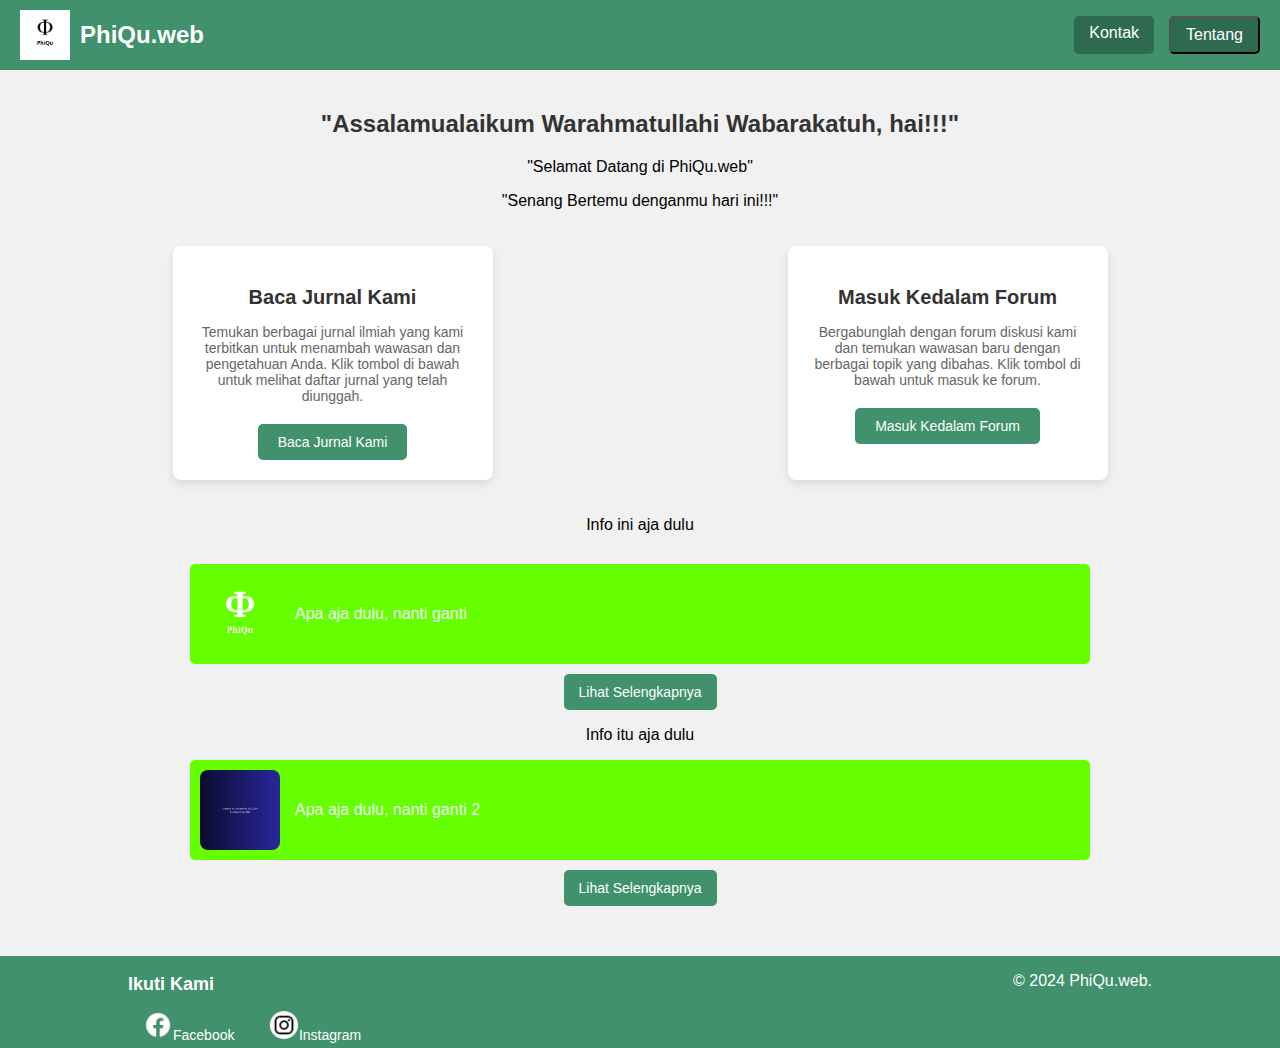
<file: Halaman Utama/index.html>
<!DOCTYPE html>
<html lang="en">
<head>
    <meta charset="UTF-8">
    <meta name="viewport" content="width=device-width, initial-scale=1.0">
    <title>PhiQu.web</title>
    <link rel="stylesheet" href="style.css">
</head>
<body>
    <header>
        <div class="logo-container">
            <img src="foto/PhiQu.png" alt="Logo PhyQu.web" class="logo">
            <h1 class="website-name">PhiQu.web</h1>
        </div>

        <div class="header-buttons">
            <a href="https://wa.me/6285880541399?text=Halo%20saya%20mau%20tanya%20tentang%20PhiQu.web" class="header-button">Kontak</a>
            <button class="header-button" id="aboutButton">Tentang</button> <!-- Tombol Tentang -->
        </div>

    </header>
    
    <main>
    
        <h2>"Assalamualaikum Warahmatullahi Wabarakatuh, hai!!!"</h2>
        <p>"Selamat Datang di PhiQu.web"</p>
        <p>"Senang Bertemu denganmu hari ini!!!"</p>

    <!-- Modal (Layar Mengambang) -->
    <div id="aboutModal" class="modal">
        <div class="modal-content">
            <span class="close">&times;</span>
        <h2>Hayoloh!!!😁</h2>
            <img src="foto/Ryuna.png" alt="Ilustrasi PhyQu.web" class="modal-image">
        <p>Aku udah rasa dah, kalo kamu bakalan bertanya tentang PhiQu.web</p>
        <p>Nah, sebelum aku jelasan tentang PhiQu. Kita kenalan dulu yuk!!!</p>
        <p>Namaku adalah Ryuna Sri Delmonthe, panggil aja Ryuna.</p>
        <p>Nah, jadi PhiQu.web adalah sebuah platform yang memungkinkan kita untuk bertemu setiap saat.. eaa😘</p>
        <p>Disini kita juga bisa mengupload materi pembelajaran, tugas baik itu dalam bentuk file dokumen atau vidio. PhiQu.web juga memungkinkan kita untuk membuat sebuah forum seperti chatingan grup, zoom atau meet</p>
        <p>Kalau kamu ingin tau lebih lanjut tentang PhiQu.web kamu bisa hubungi temanku Ammar Dalimunthe dengan tekan 'Kontak' ya😊</p>
        </div>
    </div>

    <!-- Card 1: Baca Jurnal Kami -->
<div class="card-container">
    <div class="card" id="card-jurnal">
        <h3>Baca Jurnal Kami</h3>
        <p>Temukan berbagai jurnal ilmiah yang kami terbitkan untuk menambah wawasan dan pengetahuan Anda. Klik tombol di bawah untuk melihat daftar jurnal yang telah diunggah.</p>
        <button class="card-button" id="baca-jurnal-btn">Baca Jurnal Kami</button>
        <div class="jurnal-list" id="jurnal-list">
            <ul>
                <li>Jurnal 1: Pembelajaran Digital</li>
                <li>Jurnal 2: Teknologi dan Inovasi</li>
                <li>Jurnal 3: Manajemen Pendidikan</li>
                <!-- Tambahkan jurnal lainnya di sini -->
            </ul>
        </div>
    </div>

    <!-- Card 2: Masuk Kedalam Forum -->
    <div class="card" id="card-forum">
        <h3>Masuk Kedalam Forum</h3>
        <p>Bergabunglah dengan forum diskusi kami dan temukan wawasan baru dengan berbagai topik yang dibahas. Klik tombol di bawah untuk masuk ke forum.</p>
        <button class="card-button" id="masuk-forum-btn">Masuk Kedalam Forum</button>
    </div>
</div>

    <script>
        // Mendapatkan modal dan tombol
        var modal = document.getElementById("aboutModal");
        var btn = document.getElementById("aboutButton");
        var span = document.getElementsByClassName("close")[0];

        // Ketika tombol "Tentang" diklik, modal akan ditampilkan
        btn.onclick = function() {
            modal.style.display = "block";
        }

        // Ketika tombol close (x) diklik, modal akan disembunyikan
        span.onclick = function() {
            modal.style.display = "none";
        }

        // Jika pengguna mengklik di luar modal, modal juga akan ditutup
        window.onclick = function(event) {
            if (event.target == modal) {
                modal.style.display = "none";
            }
        }
    </script>
    
    <script>
                // Menambahkan interaksi untuk tombol "Baca Jurnal Kami"
        document.getElementById("baca-jurnal-btn").addEventListener("click", function() {
            var jurnalList = document.getElementById("jurnal-list");
            if (jurnalList.style.display === "none" || jurnalList.style.display === "") {
                jurnalList.style.display = "block"; // Menampilkan daftar jurnal
            } else {
                jurnalList.style.display = "none"; // Menyembunyikan daftar jurnal
            }
        });

        // Interaksi tombol "Masuk Kedalam Forum" (Contoh: mengarahkan ke forum)
        document.getElementById("masuk-forum-btn").addEventListener("click", function() {
            window.location.href = "https://link-ke-forum.com"; // Ganti dengan URL forum Anda
        });

    </script>




        <p>Info ini aja dulu</p>
    <div class="info-list">
        <div class="info-item">
            <a href="#informasi1">
                <image src="foto/PhiQu-removebg-preview.png" alt="Dokumentasi 1">
                    <p>Apa aja dulu, nanti ganti</p>
                </image>
            </a>
        </div>
        <button id="show-more-btn">Lihat Selengkapnya</button>
        <p>Info itu aja dulu</p>
        <div class="info-item">
            <a href="#informasi2">
                <image src="foto/Wallpaper.png" alt="Dokumentasi 2">
                    <p>Apa aja dulu, nanti ganti 2</p>
                </image>
            </a>
        </div>
        <button id="show-more-btn">Lihat Selengkapnya</button>
    </div>





    </main>
    <footer>
        <div class="footer-container">
            <!-- Tautan cepat -->
            <div class="footer-links">
            <!-- Media sosial -->
            <div class="footer-social">
                <h3>Ikuti Kami</h3>
                <div class="social-icons">
                    <a href="https://facebook.com" target="_blank"><img src="foto/facebook.png" alt="Facebook">Facebook</a>
                    <a href="https://instagram.com" target="_blank"><img src="foto/instagram.png" alt="Instagram">Instagram</a>
                </div>
            </div>
        </div>
        <div class="footer-bottom">
            <p>&copy; 2024 PhiQu.web.</p>
        </div>
    </footer>
    
</body>
</html>
</file>
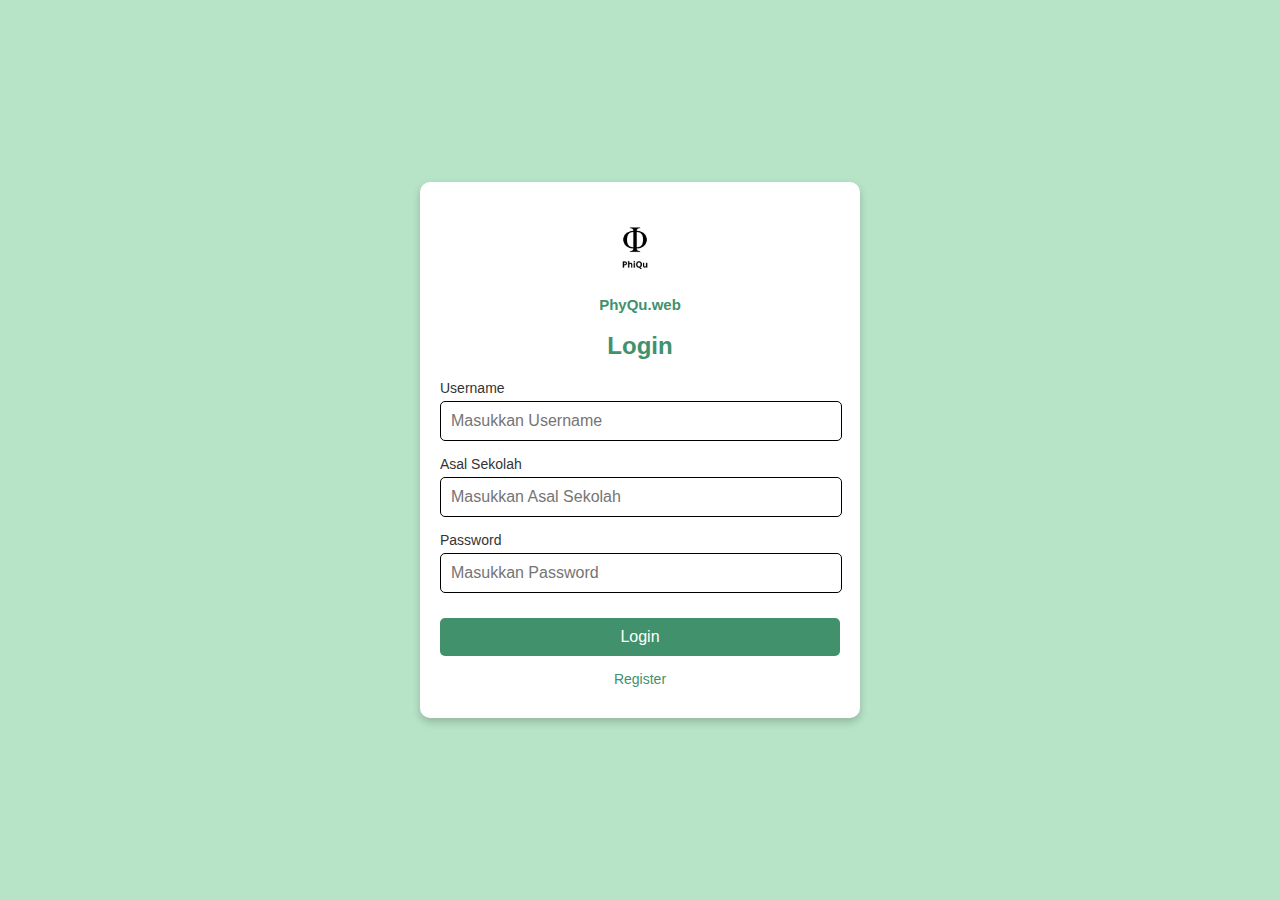
<file: Login Page/Login.html>
<!DOCTYPE html>
<html lang="en">
<head>
    <meta charset="UTF-8">
    <meta name="viewport" content="width=device-width, initial-scale=1.0">
    <title>Login - PhyQu.web</title>
    <link rel="stylesheet" href="LoginStyle.css">
</head>
<body>
    <div class="login-container">
        <div class="login-box">
            <div class="login-image">
                <img src="Foto/PhiQu.png" alt="Education Illustration">
            </div>
            <div class="website-name">
                <h1>PhyQu.web</h1>
            </div>
            <div class="login-form">
                <h2>Login</h2>
                <form id="loginForm">
                    <div class="form-group">
                        <label for="username">Username</label>
                        <input type="text" id="username" placeholder="Masukkan Username" required>
                    </div>
                    <div class="form-group">
                        <label for="school">Asal Sekolah</label>
                        <input type="text" id="school" placeholder="Masukkan Asal Sekolah" required>
                    </div>
                    <div class="form-group">
                        <label for="password">Password</label>
                        <input type="password" id="password" placeholder="Masukkan Password" required>
                    </div>
                    <button type="submit">Login</button>
                    <a href="register.html">Register</a>
                </form>
            </div>
        </div>
    </div>
</body>
</html>
</file>
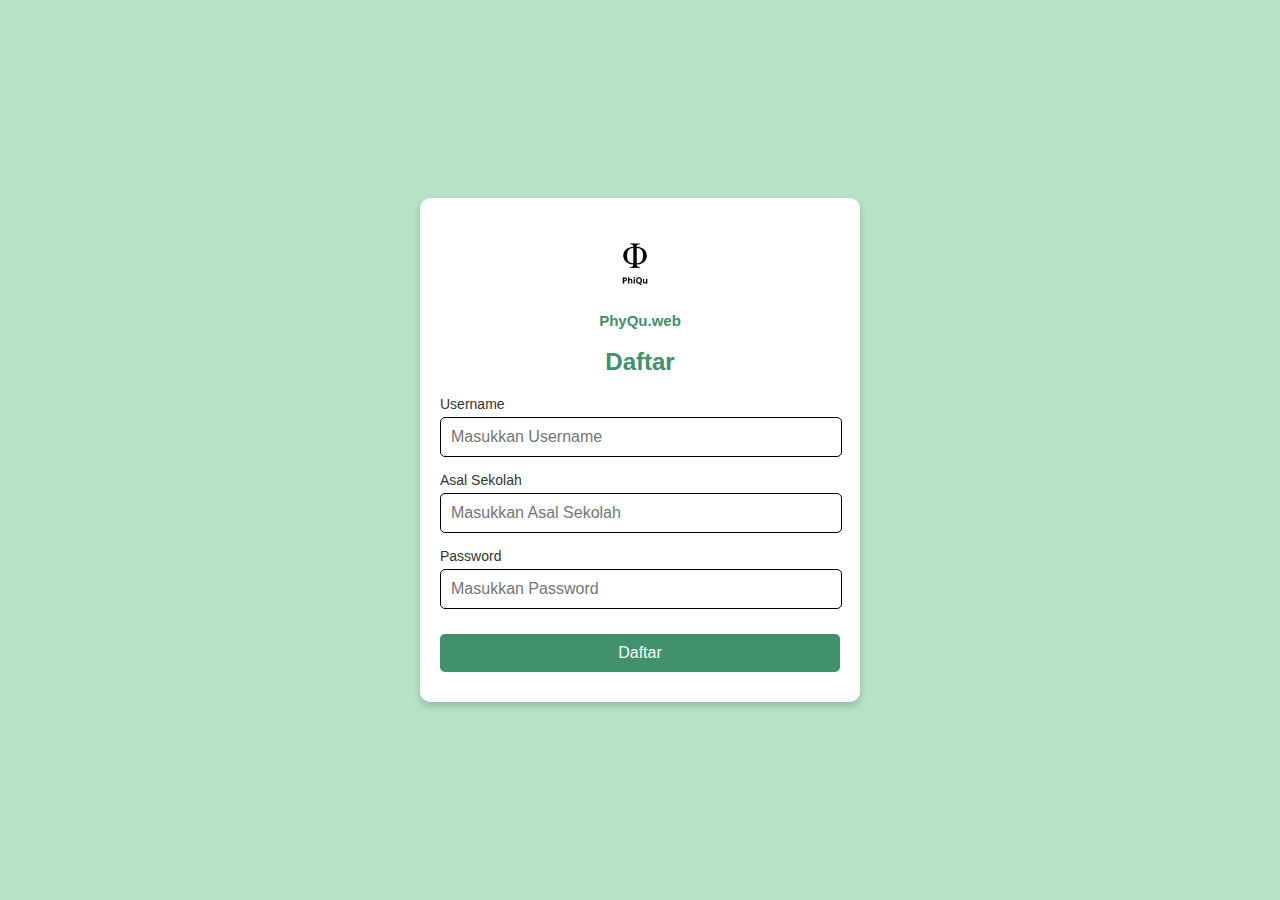
<file: Login Page/register.html>
<!DOCTYPE html>
<html lang="en">
<head>
    <meta charset="UTF-8">
    <meta name="viewport" content="width=device-width, initial-scale=1.0">
    <title>Daftar - PhyQu.web</title>
    <link rel="stylesheet" href="LoginStyle.css">
</head>
<body>
    <div class="login-container">
        <div class="login-box">
            <div class="login-image">
                <img src="Foto/PhiQu.png" alt="Education Illustration">
            </div>
            <div class="website-name">
                <h1>PhyQu.web</h1>
            </div>
            <div class="login-form">
                <h2>Daftar</h2>
                <form id="loginForm">
                    <div class="form-group">
                        <label for="username">Username</label>
                        <input type="text" id="username" placeholder="Masukkan Username" required>
                    </div>
                    <div class="form-group">
                        <label for="school">Asal Sekolah</label>
                        <input type="text" id="school" placeholder="Masukkan Asal Sekolah" required>
                    </div>
                    <div class="form-group">
                        <label for="password">Password</label>
                        <input type="password" id="password" placeholder="Masukkan Password" required>
                    </div>
                    <button type="submit">Daftar</button>
                </form>
            </div>
        </div>
    </div>
</body>
</html>
</file>
<file: Halaman Utama/style.css>
/* Mengatur tampilan body dan struktur halaman */
html, body {
    margin: 0;
    padding: 0;
    height: 100%;
    font-family: Arial, sans-serif;
    background-color: #f1f1f1; /* Warna latar belakang halaman utama */
    display: flex;
    flex-direction: column; /* Mengatur tata letak kolom */
}

/* Konten utama halaman */
main {
    flex: 1; /* Membuat konten utama fleksibel */
    padding: 20px;
    text-align: center;
}

h2 {
    color: #333;
}

/* Header untuk logo dan nama website */
header {
    background-color: #40916c; /* Warna latar belakang header */
    padding: 10px 20px;
    display: flex;
    align-items: center; /* Menyelaraskan vertikal logo dan teks */
    z-index: 1000;
    position: relative;
}

/* Logo dan nama website */
.logo-container {
    display: flex;
    align-items: center;
    transition: transform 0.3s ease, color 0.3s ease; /* Efek transisi pada seluruh kontainer */
}

.logo {
    width: 50px;
    height: auto;
    margin-right: 10px; /* Spasi antara logo dan nama website */
    transition: transform 0.3s ease; /* Efek transisi pada logo */
}

.website-name {
    margin: 0;
    font-size: 24px;
    color: white;
    font-weight: bold;
    transition: color 0.3s ease; /* Efek transisi pada warna teks */
}

/* Efek hover pada logo dan nama */
.logo-container:hover {
    transform: rotate(-10deg); /* Memiringkan logo dan nama website */
}

.logo-container:hover .logo {
    transform: rotate(10deg);
}

.logo-container:hover .website-name {
    color: #ff0000; /* Mengubah warna nama website */
}

/* Tombol di header */
.header-buttons {
    margin-left: auto; /* Menggeser tombol ke kanan */
    display: flex;
    gap: 15px;
    position: fixed, absolute; /* Menetapkan posisi tombol tetap di atas */
    top: 10px; /* Menentukan jarak dari atas */
    right: 10px; /* Menentukan jarak dari kanan */
    z-index: 1000; /* Pastikan tombol berada di atas konten lainnya */
    margin-left: auto; /* Menggeser tombol ke kanan */
    display: flex;
    gap: 15px;
}

.header-button {
    color: white;
    font-size: 16px;
    text-decoration: none;
    padding: 8px 15px;
    background-color: #2d6a4f;
    border-radius: 5px;
    transition: background-color 0.3s ease;
}

.header-button:hover {
    background-color: #ff0000; /* Warna berubah saat di-hover */
}

/* Container untuk card */
.card-container {
    display: flex;
    justify-content: space-around;
    gap: 30px;
    flex-wrap: wrap;
    padding: 20px;
}

/* Styling untuk card */
.card {
    background-color: #fff;
    border-radius: 8px;
    box-shadow: 0 4px 8px rgba(0, 0, 0, 0.1);
    padding: 20px;
    width: 280px; /* Ukuran lebar card */
    text-align: center;
    transition: transform 0.3s ease, box-shadow 0.3s ease;
}

.card:hover {
    transform: translateY(-5px); /* Efek hover card */
    box-shadow: 0 8px 16px rgba(0, 0, 0, 0.15);
}

/* Styling judul pada card */
.card h3 {
    font-size: 20px;
    color: #333;
    margin-bottom: 15px;
}

/* Styling deskripsi dalam card */
.card p {
    font-size: 14px;
    color: #666;
    margin-bottom: 20px;
}

/* Styling untuk tombol card */
.card-button {
    background-color: #40916c;
    color: white;
    border: none;
    padding: 10px 20px;
    font-size: 14px;
    border-radius: 5px;
    cursor: pointer;
    transition: background-color 0.3s ease;
}

.card-button:hover {
    background-color: #2d6a4f;
}

/* List jurnal yang tersembunyi secara default */
.jurnal-list {
    display: none;
    margin-top: 20px;
    text-align: left;
}

.jurnal-list ul {
    list-style: none;
    padding: 0;
}

.jurnal-list li {
    font-size: 14px;
    color: #333;
    margin-bottom: 10px;
}

/* Responsif untuk layar kecil */
@media screen and (max-width: 768px) {
    .card-container {
        flex-direction: column;
        align-items: center;
    }
    .card {
        width: 90%;
        margin-bottom: 20px;
    }
}



/*untuk tombol info dibawah*/
.info-list {
    width: 90%;
    max-width: 900px;
    margin: 20px auto;
    background-color: #f1f1f1;
    padding: 10px;
    border-radius: 5px;
    box-shadow: 0 4px 6px rgba(red, green, blue, alpha);
}

.info-item {
    display: flex;
    align-items: center;
    background-color: #66ff00;
    margin-bottom: 10px;
    padding: 10px;
    border-radius: 5px;
    transition: transform 0.2s, box-shadow 0.2s;
}

.info-item:hover {
    transform: scale(1.02);
    box-shadow: 0 6px 10px rgba(255, 255, 255, 0.2);
}

.info-item a {
    text-decoration: none;
    color:aliceblue;
    display: flex;
    align-items: center;
    width: 100%;
}

.info-item img {
    width: 80px;
    height: 80px;
    border-radius: 8px;
    margin-right: 15px;
    object-fit: cover;
}

.info-item p {
    margin: 0;
    font-size: 16px;
    line-height: 1.5;
}

#show-more-btn {
    background-color: #40916c;
    color: white;
    border: none;
    padding: 10px 15px;
    border-radius: 5px;
    cursor: pointer;
    font-size: 14px;
}
  
#show-more-btn:hover {
    background-color: #2d6a4f;
}




/* Footer */
footer {
    background-color: #40916c; /* Warna latar belakang */
    color: white;
    padding: 0.01px 0; /* Padding vertikal */
    text-align: center;
    font-family: Arial, sans-serif;
    margin-top: auto;
}

.footer-container {
    display: flex;
    justify-content: space-between;
    flex-wrap: wrap; /* Agar fleksibel untuk layar kecil */
    padding: 0 10%;
    text-align: left;
}

.footer-about h3,
.footer-links h3,
.footer-social h3 {
    font-size: 18px;
    margin-bottom: 10px;
}

.footer-links ul {
    list-style: none;
    padding: 0;
    margin: 0;
}

.footer-links li {
    margin-bottom: 8px;
}

.footer-links a {
    text-decoration: none;
    color: white;
    font-size: 14px;
}

.footer-links a:hover {
    text-decoration: underline; /* Efek hover pada tautan */
}

.footer-social .social-icons a {
    margin: 0 10px;
    display: inline-block;
    padding: 5px; /* Tambahkan padding untuk latar warna */
    border-radius: 50%; /* Membuat ikon berbentuk lingkaran */
    transition: background-color 0.3s ease, transform 0.3s ease; /* Transisi halus */
}

.footer-social img {
    width: 30px;
    height: 30px;
    filter: invert(1); /* Membuat ikon putih di atas background gelap */
}

.footer-social .social-icons a:hover {
    background-color: rgba(255, 255, 255, 0.2); /* Latar semi-transparan saat hover */
    transform: scale(1.1); /* Memperbesar ikon sedikit */
}

.footer-social .social-icons a:active {
    background-color: rgba(253, 3, 3, 0.4); /* Latar lebih terang saat ditekan */
    transform: scale(0.95); /* Mengecilkan ikon sedikit */
}

/* Modal */
.modal {
    display: none; /* Modal disembunyikan secara default */
    position: fixed;
    z-index: 1; /* Pastikan modal muncul di atas konten lain */
    left: 0;
    top: 0;
    width: 100%;
    height: 100%;
    background-color: rgba(0, 0, 0, 0.5); /* Latar belakang transparan gelap */
    padding-top: 60px; /* Memberikan jarak dari atas */
}

.modal-content {
    background-color: #fff;
    margin: auto;
    padding: 20px;
    border: 1px solid #888;
    width: 80%;
    max-width: 600px;
    text-align: center;
    border-radius: 10px;
}

.modal-image {
    width: 20%;
    max-height: 500px; /* Sesuaikan tinggi gambar */
    object-fit: cover; /* Agar gambar terpotong dengan proporsional */
    margin-bottom: 20px; /* Memberikan jarak di bawah gambar */
}

.close {
    color: #aaa;
    font-size: 28px;
    font-weight: bold;
    position: absolute;
    top: 10px;
    right: 25px;
    cursor: pointer;
}

.close:hover,
.close:focus {
    color: black;
    text-decoration: none;
}
</file>
<file: Login Page/LoginStyle.css>
body {
    margin: 0;
    font-family: Arial, sans-serif;
    display: flex;
    justify-content: center;
    align-items: center;
    height: 100vh;
    background-color: #b7e4c7; /* Latar belakang hijau lembut */
    color: white;
}

/* Logo dan Nama Website */
.logo-section {
    display: flex;
    align-items: center;
    justify-content: center;
    margin-bottom: 20px; /* Spasi di bawah logo dan nama */
}

.login-image img {
    width: 80px; /* Ukuran gambar lebih kecil */
    height: auto; /* Menjaga proporsi gambar */
    margin-right: 10px; /* Spasi antara gambar dan nama website */
}

.website-name h1 {
    margin: 0;
    font-size: 15px;
    font-weight: bold;
    color: #40916c; /* Warna hijau */
}

/* Kotak Login */
.login-box {
    background: white;
    border-radius: 10px;
    box-shadow: 0 4px 8px rgba(0, 0, 0, 0.2);
    width: 400px;
    padding: 30px 20px;
    text-align: center;
}

/* Header Form */
.login-box h2 {
    margin-bottom: 20px;
    color: #40916c; /* Warna hijau gelap */
    font-size: 24px;
    font-weight: bold;
}

/* Form Group */
.form-group {
    margin-bottom: 15px;
    text-align: left;
}

.form-group label {
    display: block;
    font-size: 14px;
    color: #333;
    margin-bottom: 5px;
}

.form-group input {
    width: 100%;
    max-width: 380px;
    padding: 10px;
    font-size: 16px;
    border: 1px solid #000000;
    border-radius: 5px;
    margin: 0 auto;
    display: block;
}

/* Tombol Login */
.login-box button {
    margin-top: 10px;
    padding: 10px 15px;
    font-size: 16px;
    background-color: #40916c;
    color: white;
    border: none;
    border-radius: 5px;
    cursor: pointer;
    width: 100%;
}

.login-box button:hover {
    background-color: #2d6a4f;
}

/* Link Register */
.login-form a {
    display: inline-block;
    margin-top: 15px; /* Jarak antara tombol login dan link register */
    font-size: 14px;
    color: #40916c; /* Warna hijau */
    text-decoration: none; /* Menghapus garis bawah */
}

.login-form a:hover {
    color: #f55308; /* Warna saat link dihover */
}

/* Tablet (layar lebar maksimal 768px) */
@media (max-width: 768px) {
    .login-box {
        width: 90%; /* Sesuaikan lebar kotak login */
        padding: 20px;
    }

    .login-image img {
        width: 60px; /* Ukuran gambar lebih kecil */
    }

    .website-name h1 {
        font-size: 14px;
    }

    .login-box h2 {
        font-size: 20px;
    }

    .form-group input {
        max-width: 100%; /* Input menyesuaikan lebar kotak login */
    }

    .login-box button {
        font-size: 14px;
    }
}

/* Handphone (layar lebar maksimal 480px) */
@media (max-width: 480px) {
    .login-box {
        width: 480px; /* Hampir penuh pada layar kecil */
        padding: 15px;
    }

    .login-image img {
        width: 50px; /* Ukuran gambar lebih kecil */
    }

    .website-name h1 {
        font-size: 12px;
    }

    .login-box h2 {
        font-size: 18px;
    }

    .form-group input {
        width: 50%; /* Agar input tidak lebih lebar dari kotak login */
        max-width: 150%; /* Pastikan lebar maksimalnya 100% */
        padding: 10px;
        font-size: 14px;
        border: 1px solid #000000;
        border-radius: 5px;
        margin: 5px auto; /* Menambahkan margin sedikit agar tidak menempel ke atas/bawah */
        display: block;
    }

    .login-box button {
        font-size: 14px;
        padding: 8px;
    }
}
</file>
